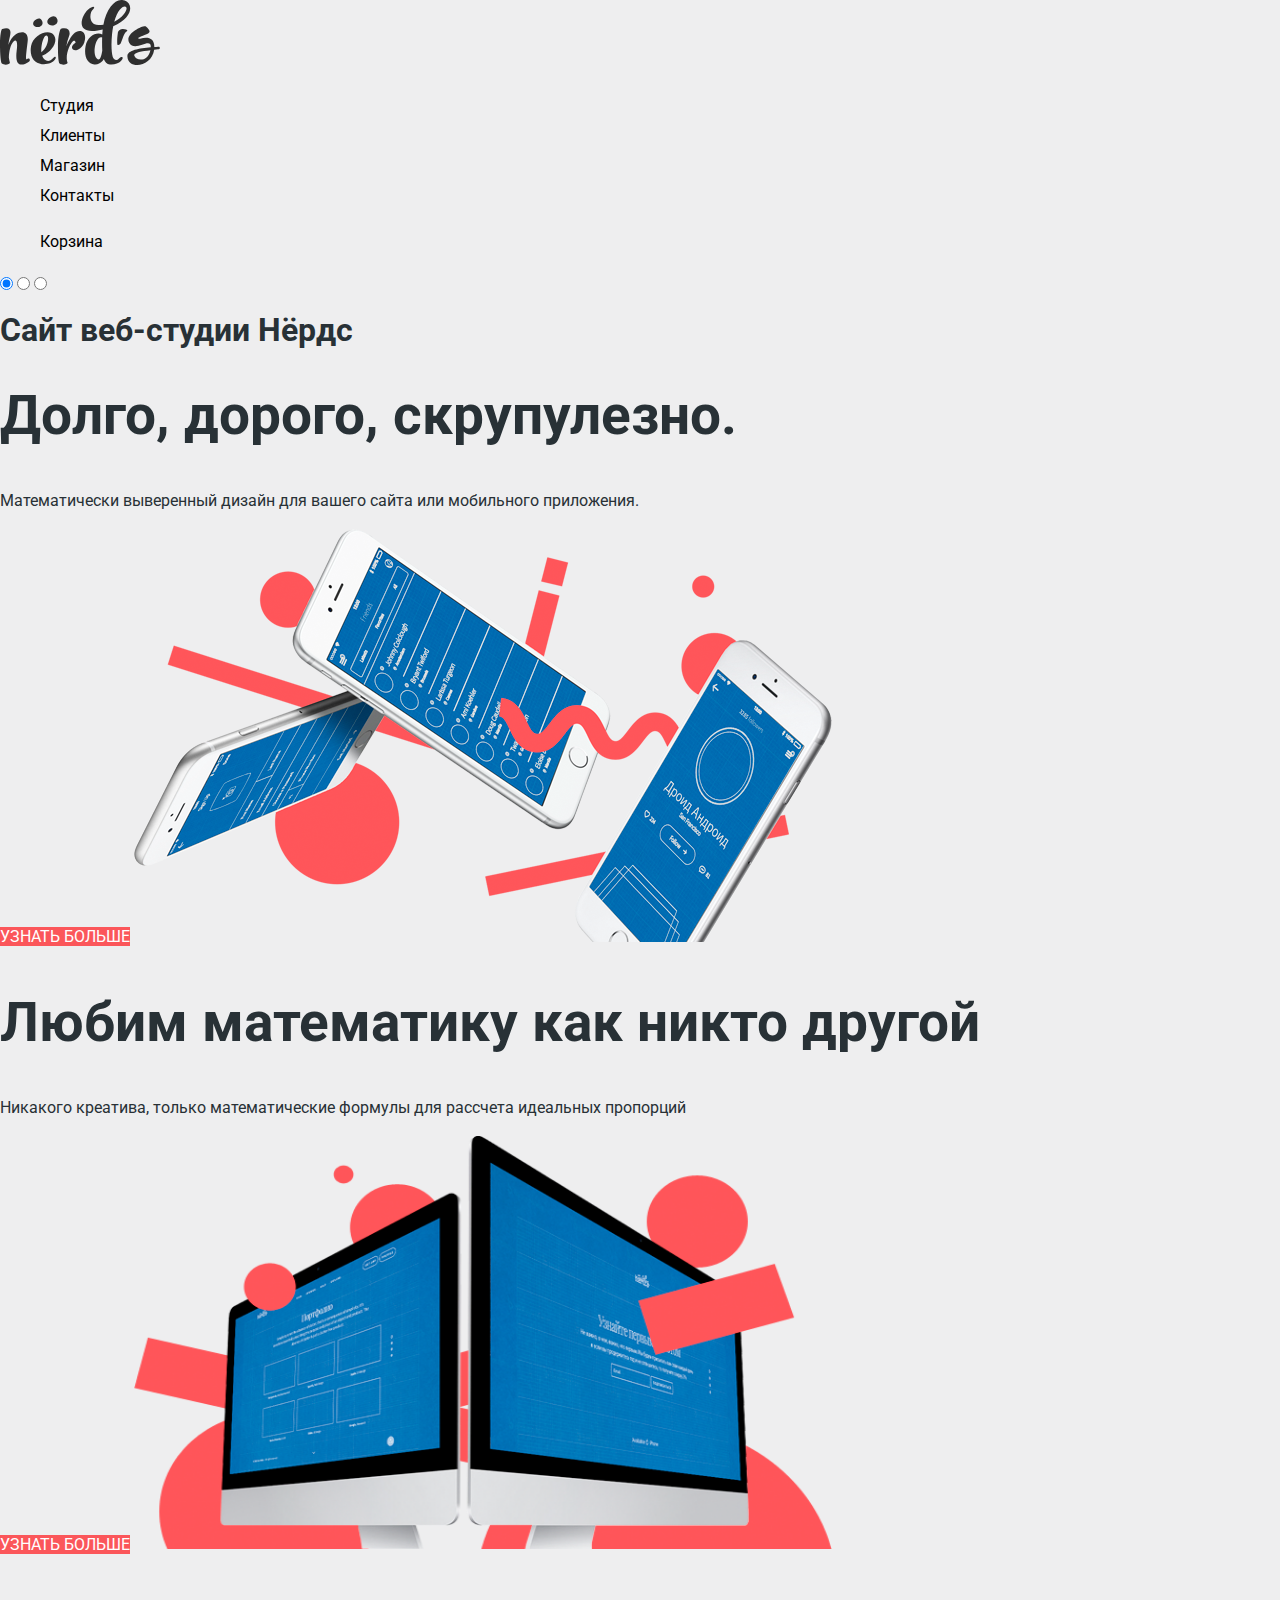
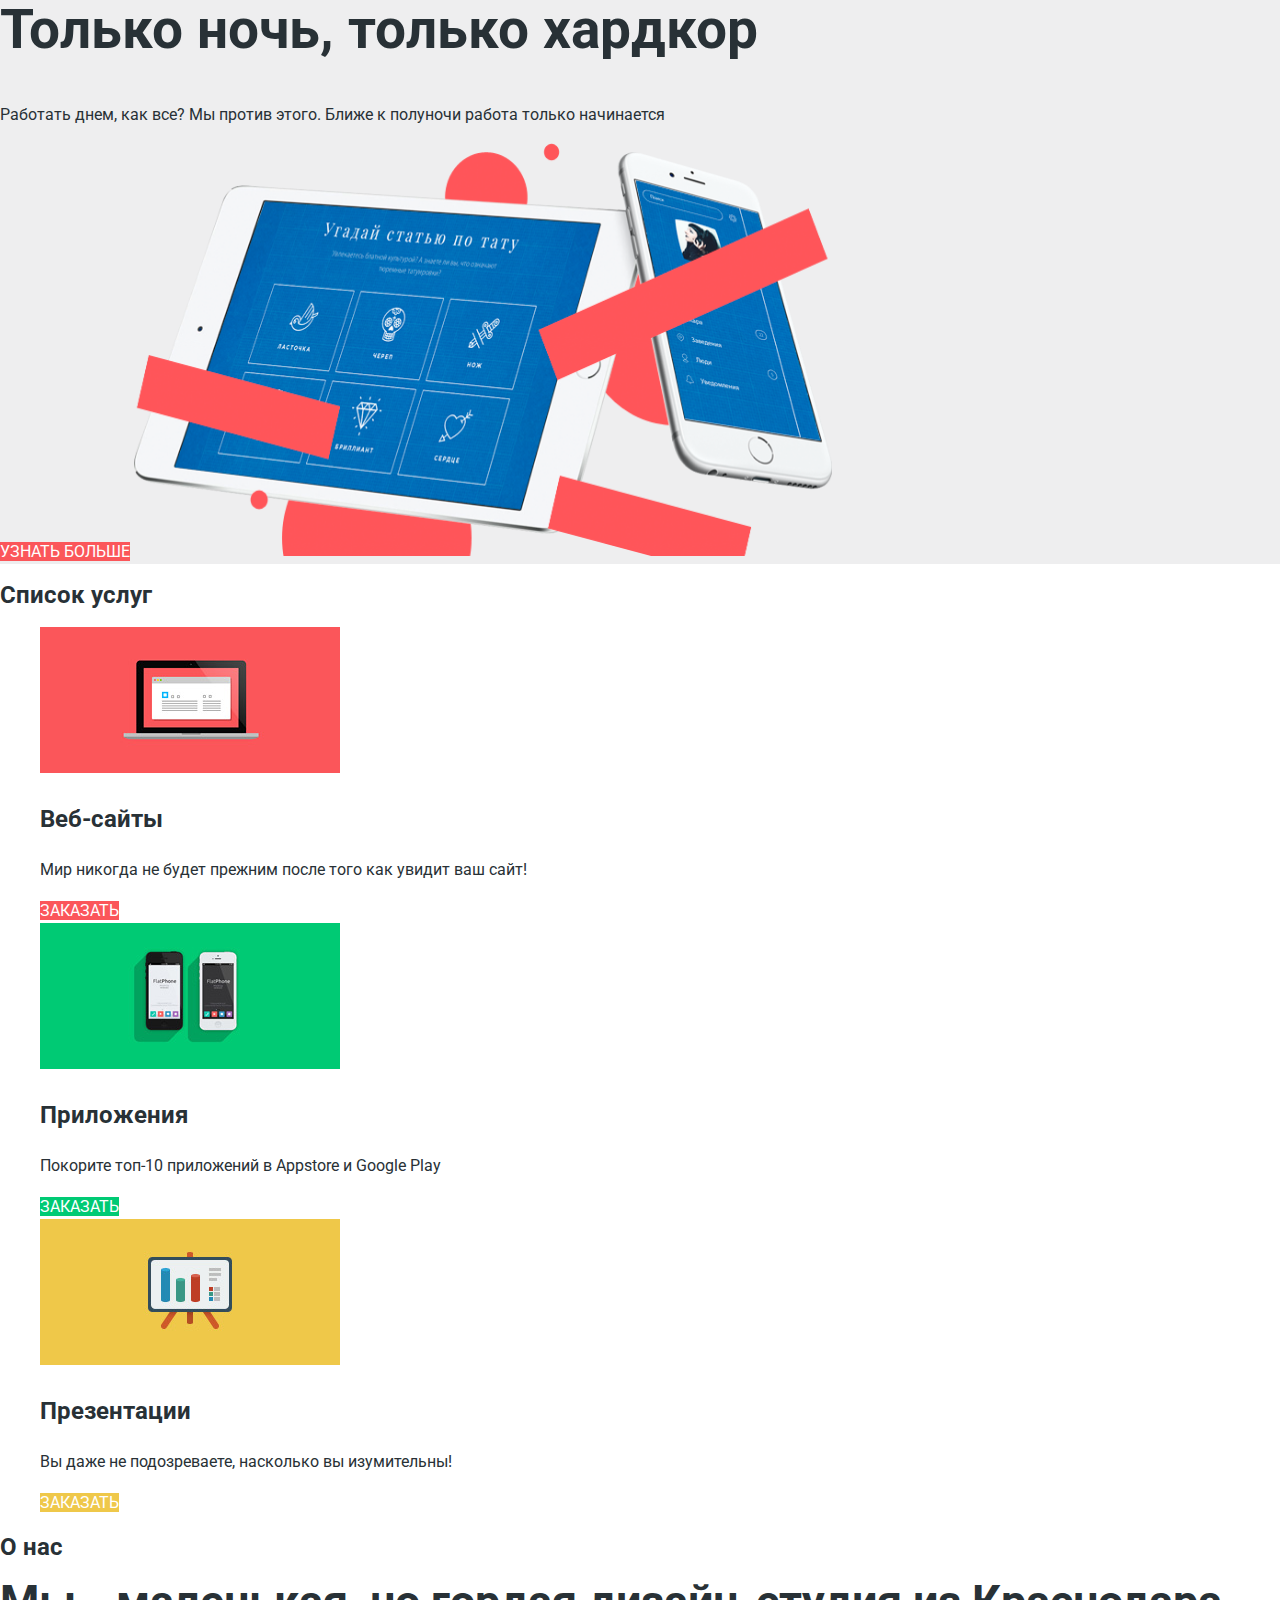
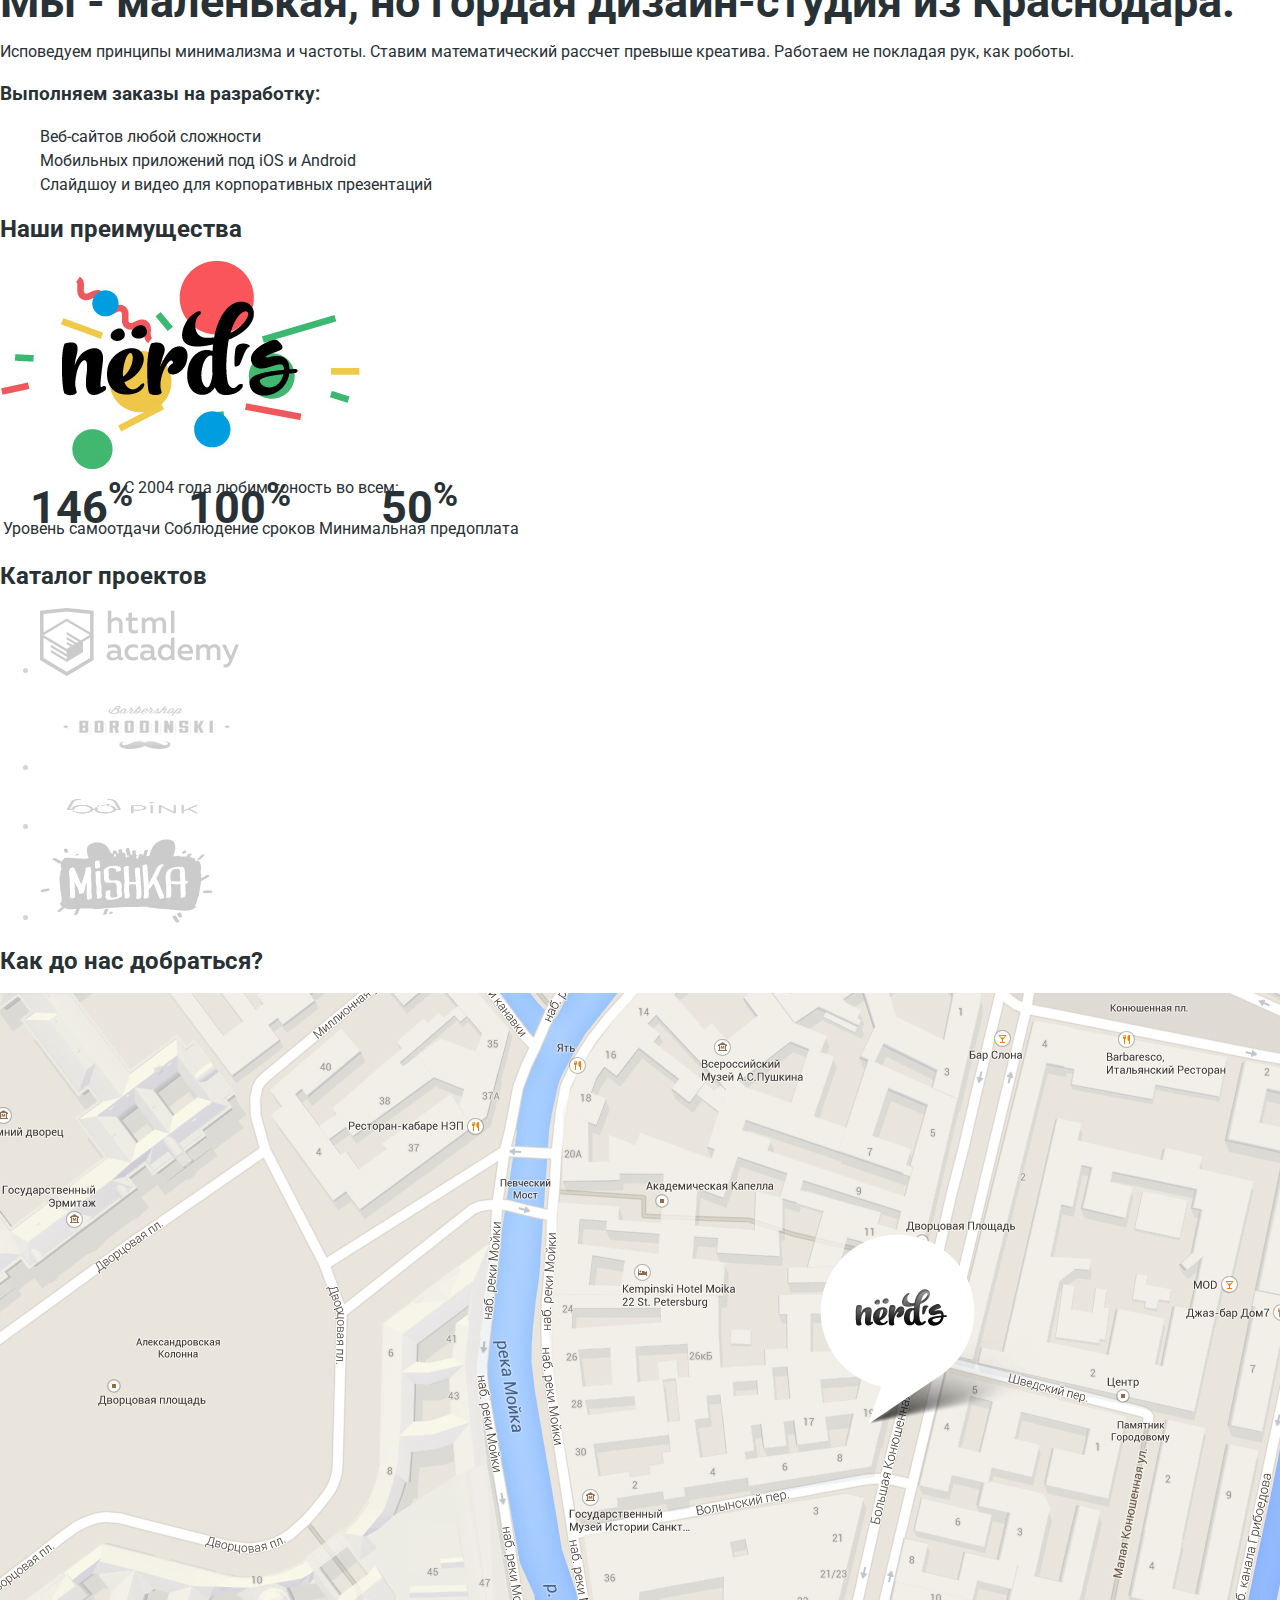
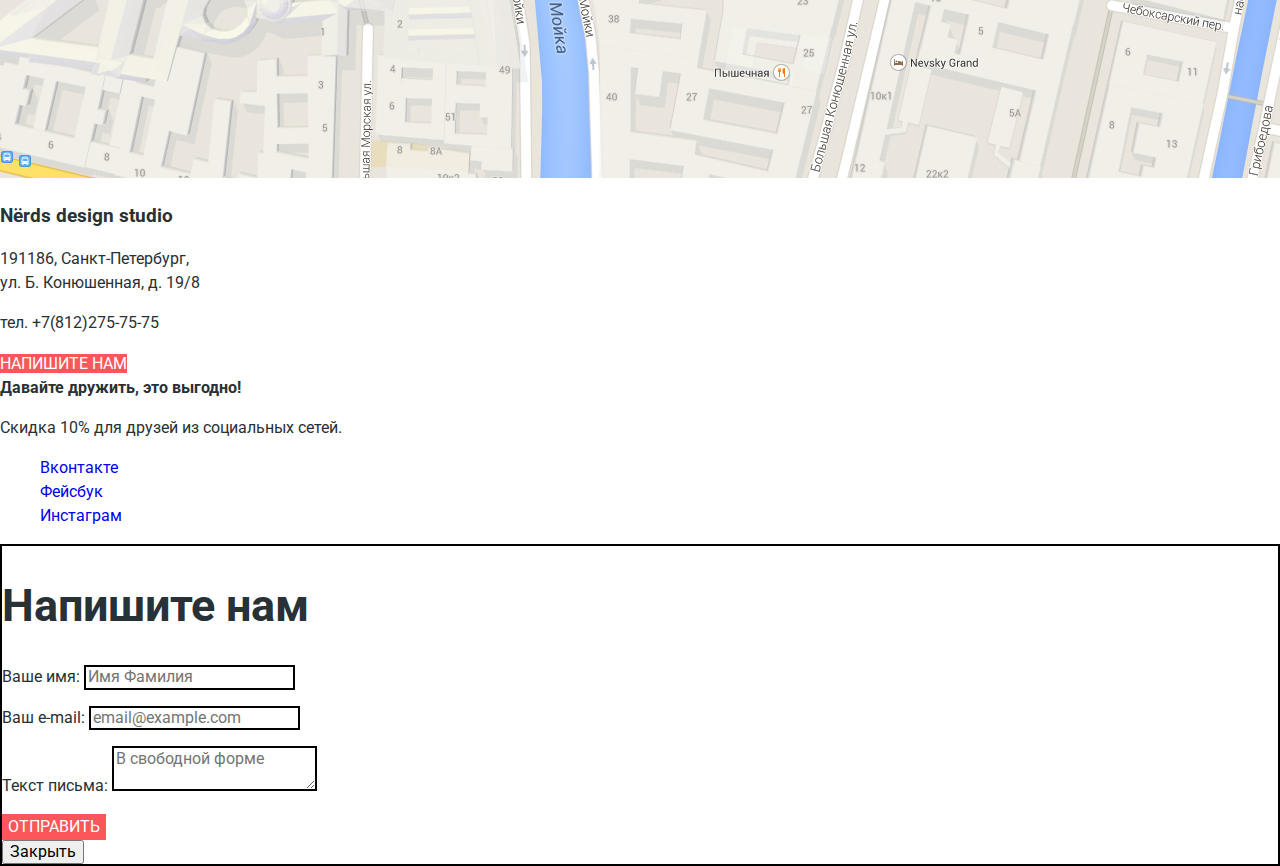
<file: index.html>
<!DOCTYPE html>
<html lang="ru">
  <head>
    <meta charset="utf-8">
    <title>HTML Academy: Нёрдс</title>
    <link href="https://fonts.googleapis.com/css?family=Roboto:400,500&amp;subset=cyrillic" rel="stylesheet">
    <link href="css/normalize.css" rel="stylesheet">
    <link href="css/style.css" rel="stylesheet">
  </head>
  <body>
    <header class="main-header">
      <nav class="main-navigation">
        <a class="main-header-logo">
          <img src="./img/nerds-logo.svg" width="160" height="65" alt="Логотип веб-студии Нердс">
        </a>
        <ul class="site-navigation">
          <li><a href="#">Студия</a></li>
          <li><a href="#">Клиенты</a></li>
          <li><a href="catalog.html">Магазин</a></li>
          <li><a href="#">Контакты</a></li>
        </ul>
        <ul class="user-navigation">
          <li class="basket">
            <a class="basket-link" href="basket.html">Корзина</a>
          </li>
        </ul>
      </nav>
      <div class="slider">
        <input type="radio" id="btn-1" class="btn-1" name="toggle" checked>
        <input type="radio" id="btn-2" class="btn-2" name="toggle">
        <input type="radio" id="btn-3" class="btn-3" name="toggle">
        <div class="slider-controls">
          <label for="btn-1"></label>
          <label for="btn-2"></label>
          <label for="btn-3"></label>
        </div>  
        <h1 class="visually-hidden">Сайт веб-студии Нёрдс</h1>      
        <div class="slides">
          <div class="slide">
            <h2>Долго, дорого, скрупулезно.</h2>
            <p>Математически выверенный дизайн для вашего сайта или мобильного приложения.</p>
            <a class="button button-slider button-slider-1" href="#">Узнать больше</a>
            <img src="./img/slide1.png" width="698" height="413" alt="мобильные устройства">
          </div>
          <div class="slide">
            <h2>Любим математику как никто другой</h2>
            <p>Никакого креатива, только математические формулы для рассчета идеальных пропорций</p>
            <a class="button button-slider button-slider-2" href="#">Узнать больше</a>
            <img src="./img/slide2.png" width="698" height="413" alt="десктопные приложения">
          </div>
          <div class="slide">
            <h2>Только ночь, только хардкор</h2>
            <p>Работать днем, как все? Мы против этого.
             Ближе к полуночи работа только начинается</p>
            <a class="button button-slider button-slider-3" href="#">Узнать больше</a>
            <img src="./img/slide3.png" width="698" height="413" alt="планшеты">
          </div>
        </div>
      </div>
    </header>
    <main class="container">
      <section class="services">
        <h2 class="visually-hidden">Список услуг</h2>
        <ul class="services-list">
          <li class="services-item">
            <img src="./img/illustration-1.png" width="300" height="146" alt="веб-сайты">
            <h3>Веб-сайты</h3>
            <p>Мир никогда не будет прежним после того как увидит ваш сайт!</p>
            <a class="button button-services button-services-red">Заказать</a>
          </li>
          <li class="services-item">
            <img src="./img/illustration-2.png" width="300" height="146" alt="приложения">
            <h3>Приложения</h3>
            <p>Покорите топ-10 приложений в Appstore и Google Play</p>
            <a class="button button-services button-services-green">Заказать</a>
          </li>
          <li class="services-item">
            <img src="./img/illustration-3.png" width="300" height="146" alt="презентации">
            <h3>Презентации</h3>
            <p>Вы даже не подозреваете, насколько вы изумительны!</p>
            <a class="button button-services button-services-yellow">Заказать</a>
          </li>
        </ul>
      </section>
    <div class="index-columns">
      <section class="about-us">
        <h2 class="visually-hidden">О нас</h2>
        <b>Мы - маленькая, но гордая дизайн-студия из Краснодара.</b>
        <p>Исповедуем принципы минимализма и частоты. Ставим математический рассчет превыше креатива.
           Работаем не покладая рук, как роботы.</p>
        <h3>Выполняем заказы на разработку:</h3>
        <ul class="about-us-list">
          <li>Веб-сайтов любой сложности</li>
          <li>Мобильных приложений под iOS и Android</li>
          <li>Слайдшоу и видео для корпоративных презентаций</li>
        </ul>
      </section>
      <section class="appointment">
        <h2 class="visually-hidden">Наши преимущества</h2>
        <img src="./img/nerds-illustration.png" width="360" height="208" alt="цветной логотип веб=студии">
        <table>
          <caption>С 2004 года любим тоность во всем:</caption>
          <tr class="main-table">
            <th>146<sup>%</sup></th>
            <th>100<sup>%</sup></th>
            <th>50<sup>%</sup></th>
          </tr>
          <tr>
            <td>Уровень самоотдачи</td>
            <td>Соблюдение сроков</td>
            <td>Минимальная предоплата</td>
          </tr>
        </table>
      </section>
    </div>
      <section class="partners">
        <h2 class="visually-hidden">Каталог проектов</h2>
        <ul class="partners-catalog">
          <li class="partners-item"><a href="https://htmlacademy.ru/intensive/adaptive"><img src="./img/logo-1.png" width="199" height="68" alt="HTML Academy"></a></li>
          <li class="partners-item"><a href="#"><img src="./img/logo-2.png" width="209" height="90" alt="Барбершоп Бородинский"></a></li>
          <li class="partners-item"><a href="#"><img src="./img/logo-3.png" width="185" height="52" alt="Пинк"></a></li>
          <li class="partners-item"><a href="#"><img src="./img/logo-4.png" width="173" height="84" alt="Мишка"></a></li>
        </ul>
      </section>
    </main>
    <footer class="main-footer">
      <section class="map">
        <h2 class="visually-hidden">Как до нас добраться?</h2>
        <img src="./img/group1.jpg" width="1440" height="785" alt="Карта">
      </section>
      <section class="contacts">
        <h3>Nёrds design studio</h3>
        <p>191186, Санкт-Петербург,<br>
           ул. Б. Конюшенная, д. 19/8</p>
        <p>тел. +7(812)275-75-75</p>
        <a class="button" href="write.html">Напишите нам</a>
      </section>
      <div class="footer-social">
        <b>Давайте дружить, это выгодно!</b>
        <p>Скидка 10% для друзей из социальных сетей.</p>
        <ul class="footer-social-item">
          <li><a class="social-button" href="#">Вконтакте</a></li>
          <li><a class="social-button" href="#">Фейсбук</a></li>
          <li><a class="social-button" href="#">Инстаграм</a></li>
        </ul>
      </div>
    </footer>
    <section class="modal modal-mail">
      <h2>Напишите нам</h2>
      <form class="modal-mail-form" action="https://echo.htmlacademy.ru" method="POST">
        <p>
          <label for="user-name">Ваше имя:</label>
          <input type="text" id="user-name" placeholder="Имя Фамилия" name="name" value="">
        </p>
        <p>
          <label for="user-mail">Ваш e-mail:</label>
          <input type="text" id="user-mail" placeholder="email@example.com" name="mail" value="">
        </p>
        <p>
          <label for="user-text">Текст письма:</label>
          <textarea id="user-text" placeholder="В свободной форме" name="text-mail"></textarea>
        </p>
        <button class="button" type="submit">Отправить</button>
      </form>
      <button class="modal-close" type="button">Закрыть</button>
    </section>
  </body>
</html>
</file>
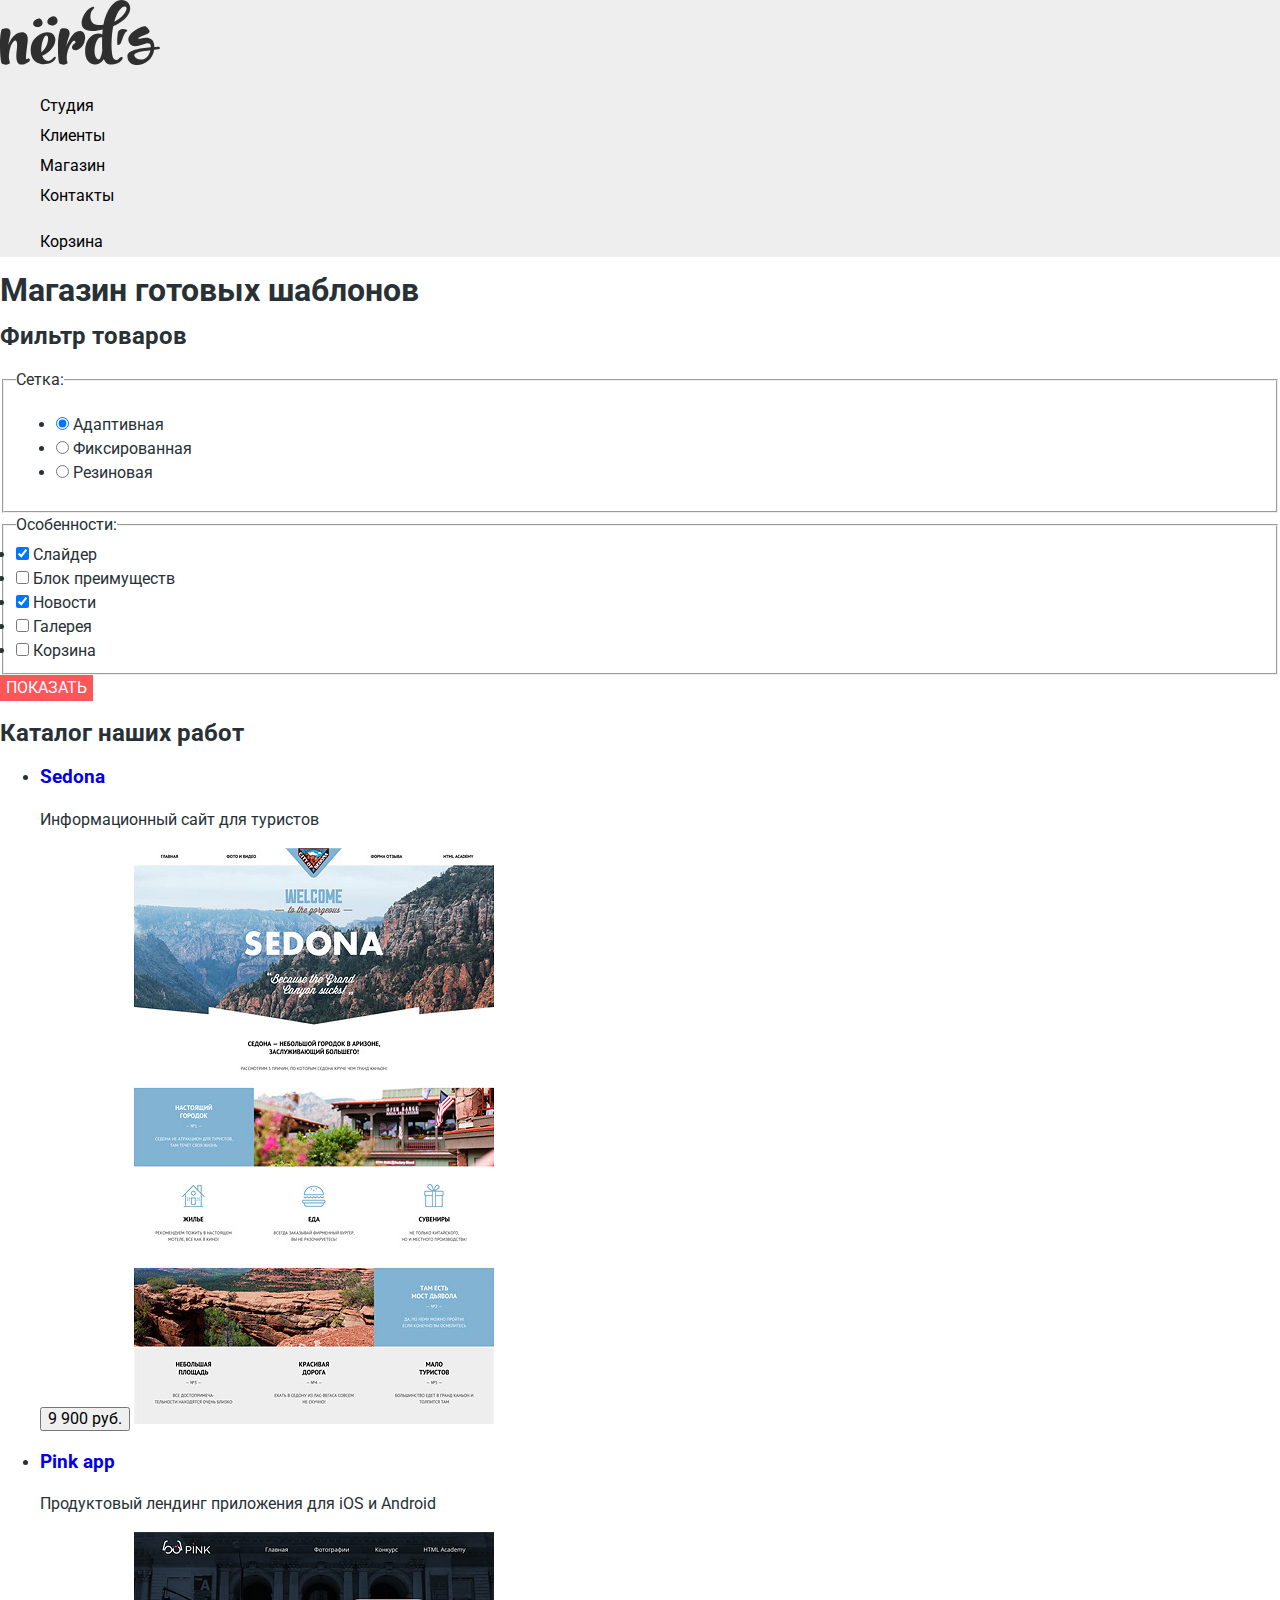
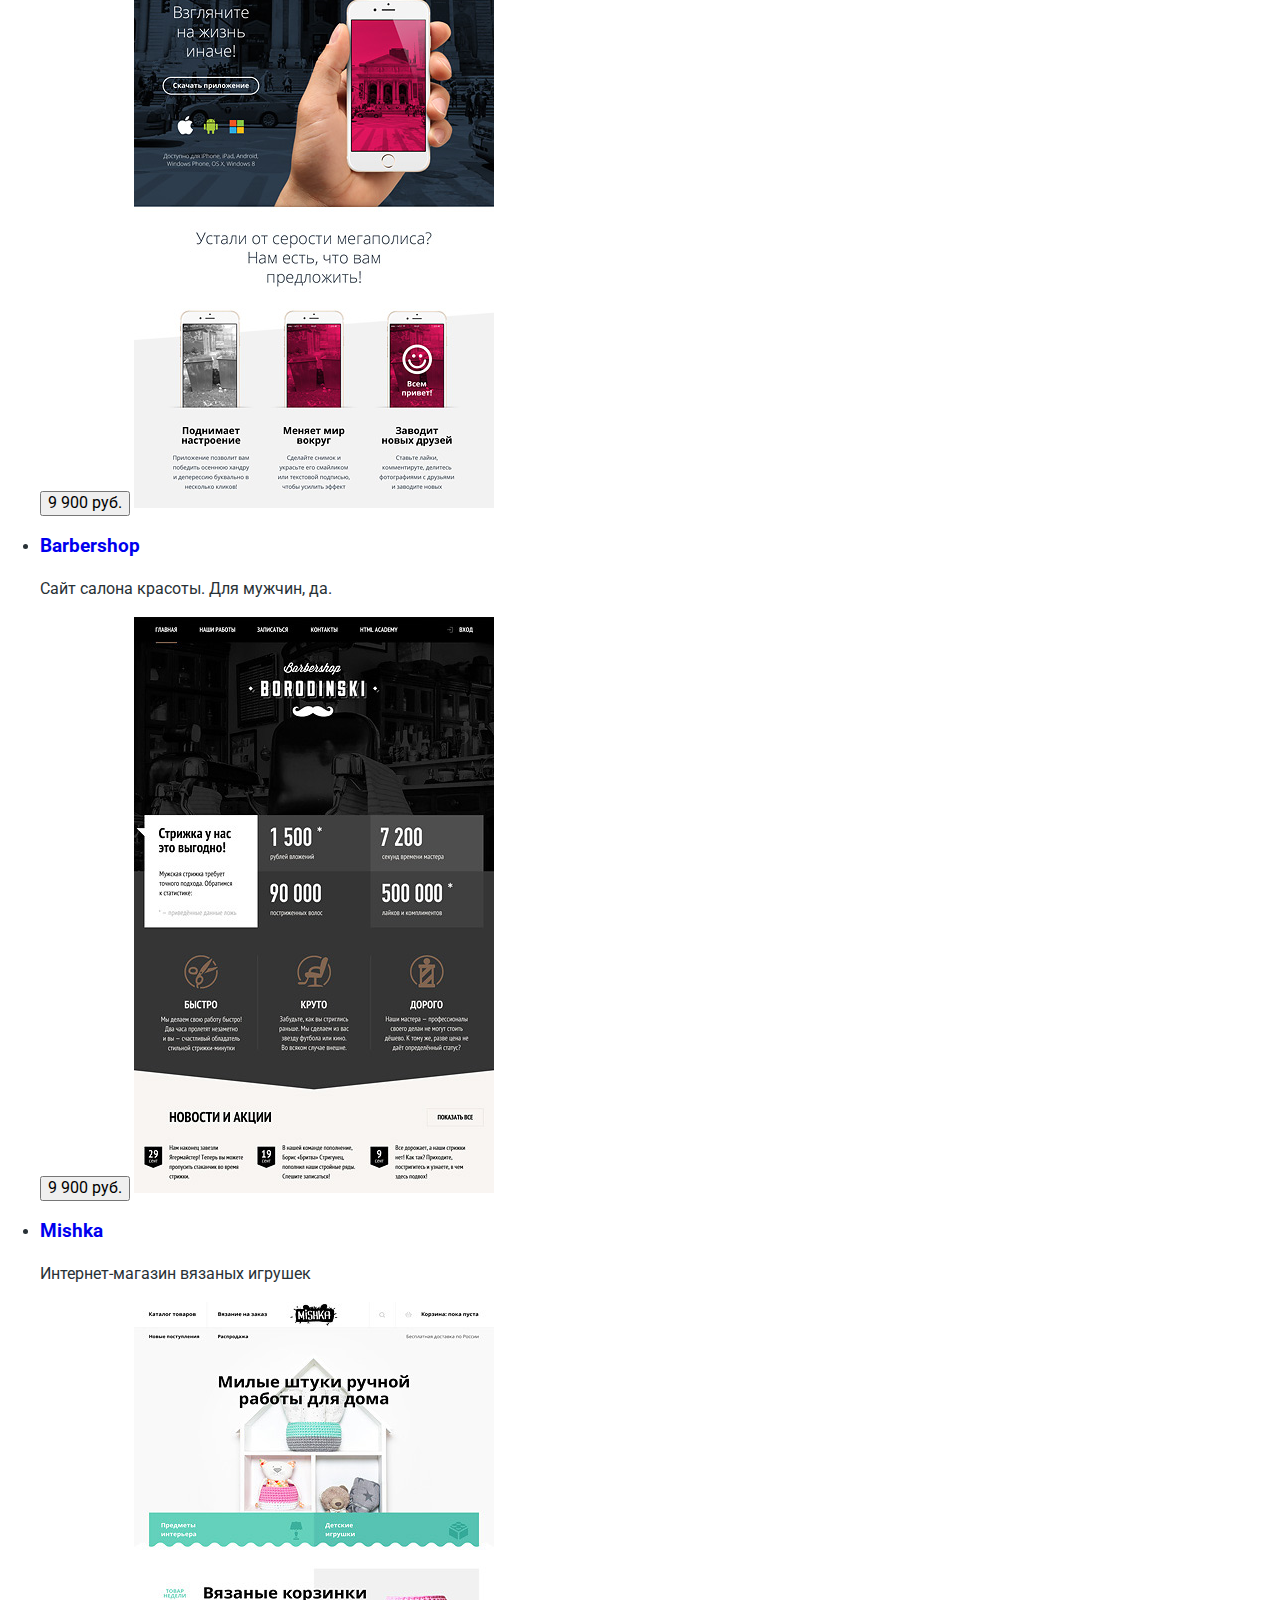
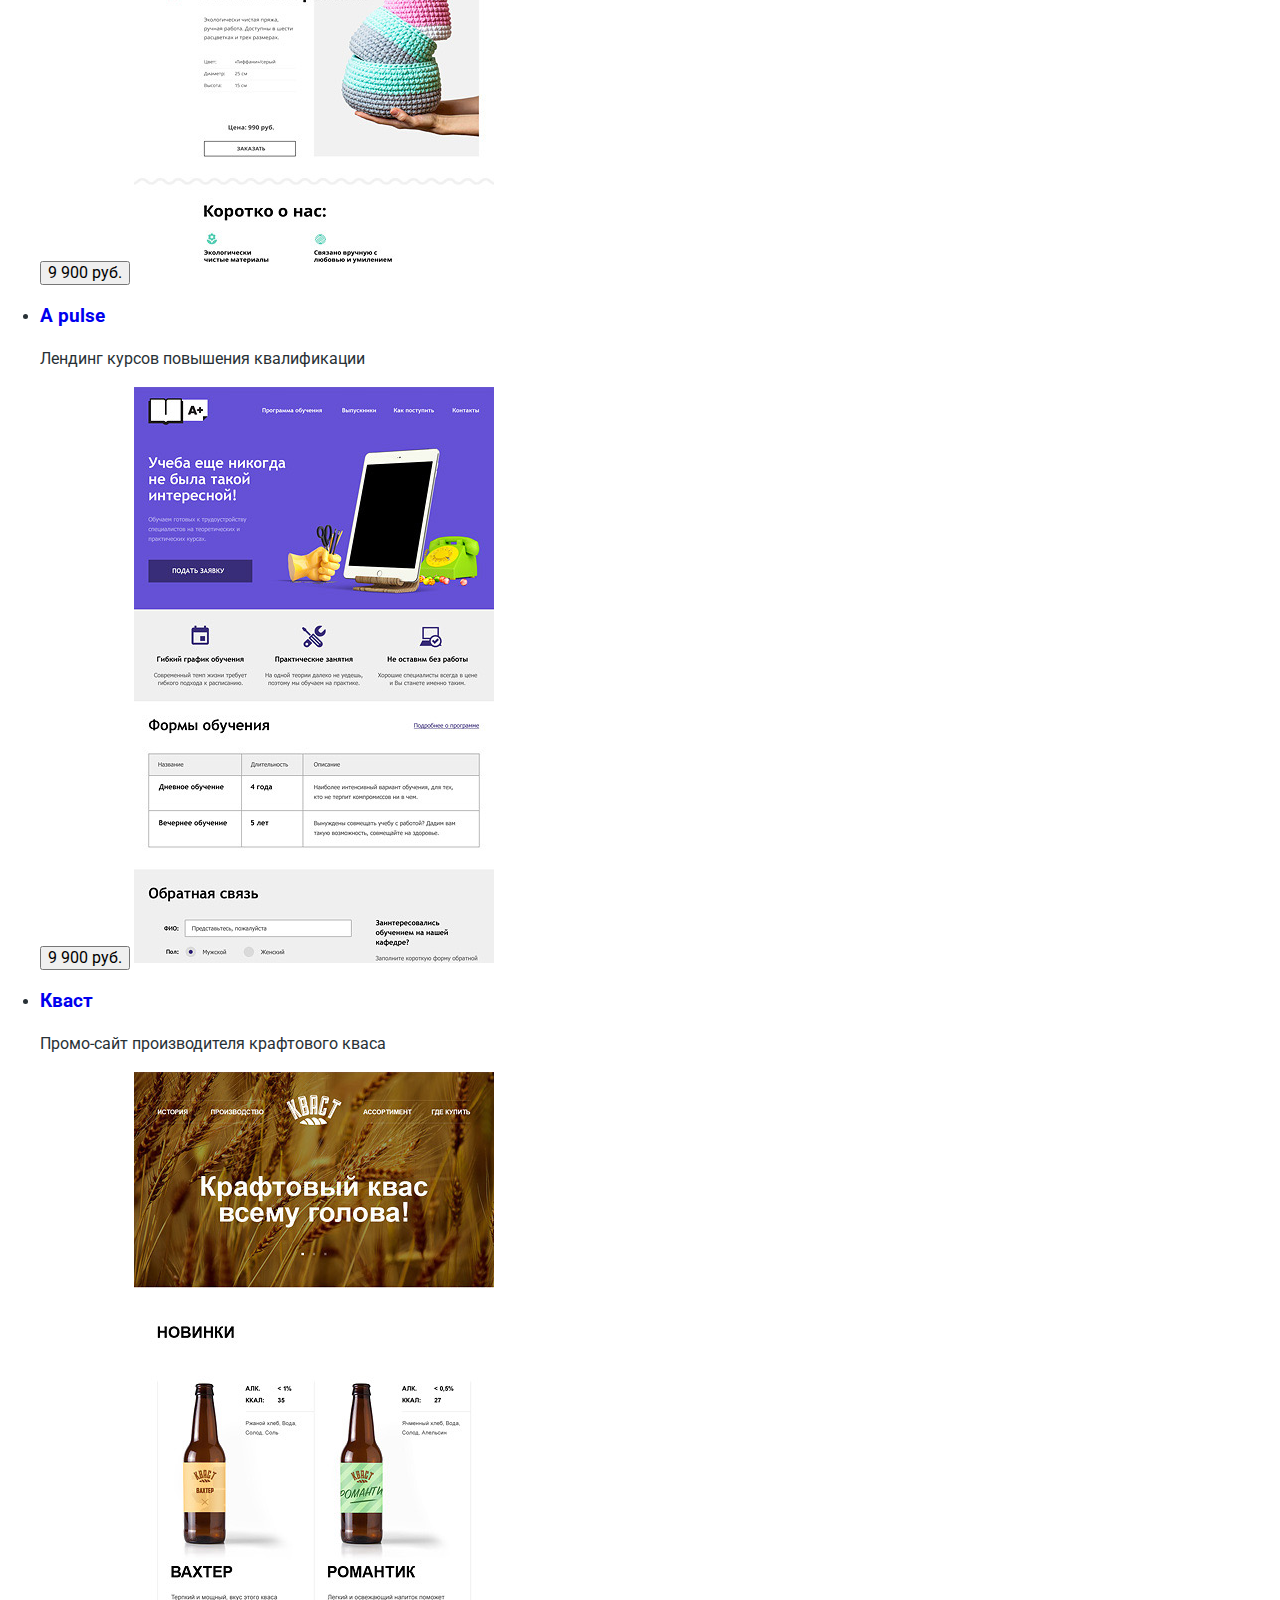
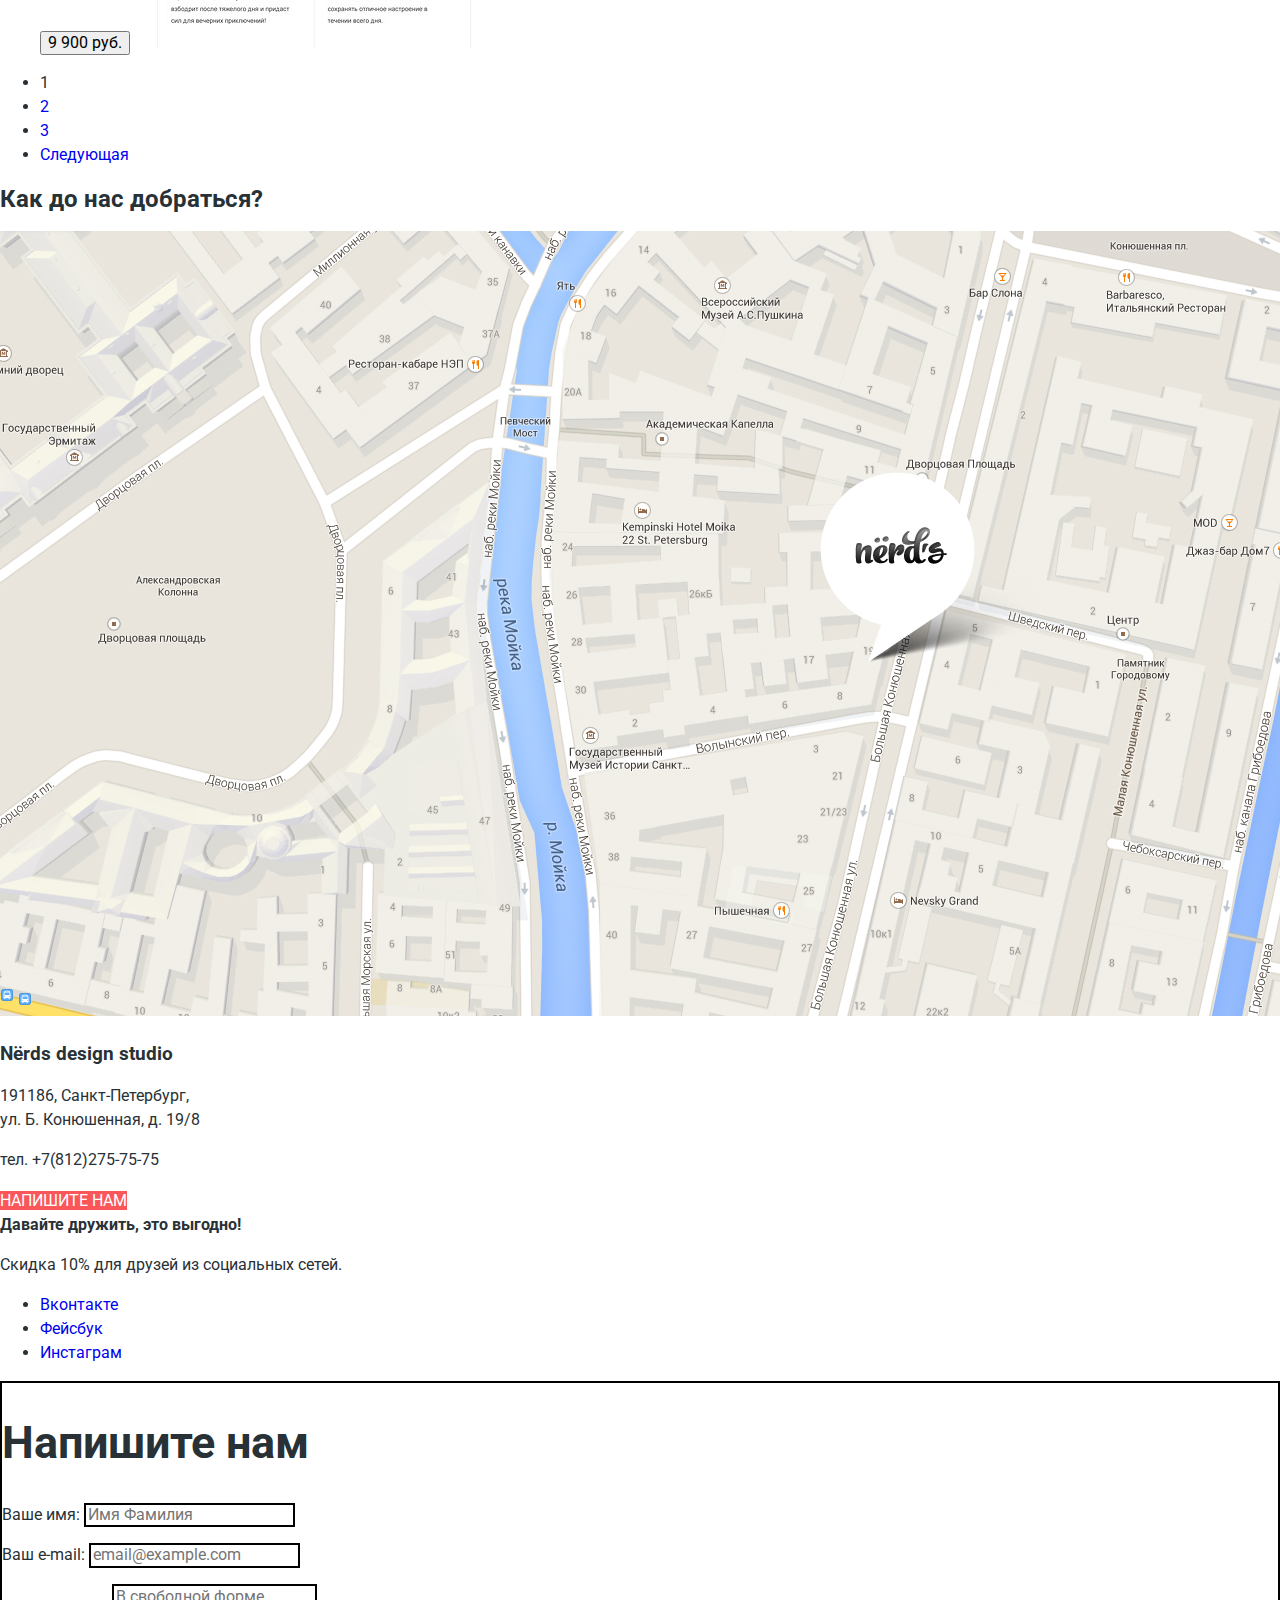
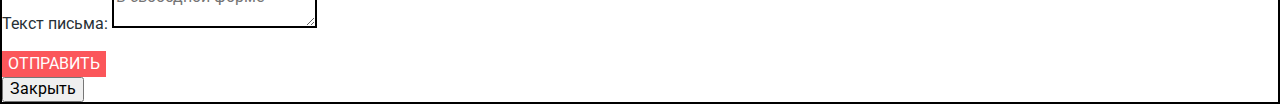
<file: catalog.html>
<!DOCTYPE html>
<html lang="ru">
  <head>
    <meta charset="utf-8">
    <title>HTML Academy: Нёрдс</title>
    <link href="https://fonts.googleapis.com/css?family=Roboto:400,500&amp;subset=cyrillic" rel="stylesheet">
    <link href="css/normalize.css" rel="stylesheet">
    <link href="css/style.css" rel="stylesheet">
  </head>
  <body>
    <header class="main-header">
      <nav class="main-navigation">
        <a class="main-header-logo" href="index.html">
          <img src="./img/nerds-logo.svg" width="160" height="65" alt="Логотип веб-студии Нердс">
        </a>
        <ul class="site-navigation">
          <li><a href="#">Студия</a></li>
          <li><a href="#">Клиенты</a></li>
          <li class="site-navigation-current"><a href="#">Магазин</a></li>
          <li><a href="#">Контакты</a></li>
        </ul>
        <ul class="user-navigation">
          <li class="basket">
            <a class="basket-link" href="basket.html">Корзина</a>
          </li>
        </ul>
      </nav>
    </header>
    <main class="container">
      <h1>Магазин готовых шаблонов</h1>
      <section class="filters">
        <h2 class="visually-hidden">Фильтр товаров</h2>
        <form class="filter" action="https://echo.htmlacademy.ru" method="GET">
          <fieldset>
            <legend>Сетка:</legend>
            <ul>
              <li class="filter-option">
                <input class="visually-hidden filter-input filter-input-radio" type="radio" name="product-group" id="adaptive" checked>
                <label for="adaptive">Адаптивная</label>
              </li>
              <li class="filter-option">
                <input class="visually-hidden filter-input filter-input-radio" type="radio" name="product-group" id="fixed">
                <label for="fixed">Фиксированная</label>
              </li>
              <li class="filter-option">
                <input class="visually-hidden filter-input filter-input-radio" type="radio" name="product-group" id="rubber" >
                <label for="rubber">Резиновая</label>
              </li>
            </ul>
          </fieldset>
          <fieldset>
            <legend>Особенности:</legend>
            <li class="filter-option">
              <input class="visually-hidden filter-input filter-input-checkbox" type="checkbox" name="slider" id="filter-slider" checked>
              <label for="filter-slider">Слайдер</label>
            </li>
            <li class="filter-option">
                <input class="visually-hidden filter-input filter-input-checkbox" type="checkbox" name="advantage" id="filter-advantage">
                <label for="filter-advantage">Блок преимуществ</label>
            </li>
            <li class="filter-option">
              <input class="visually-hidden filter-input filter-input-checkbox" type="checkbox" name="news" id="filter-news" checked>
              <label for="filter-news">Новости</label>
            </li>
            <li class="filter-option">
              <input class="visually-hidden filter-input filter-input-checkbox" type="checkbox" name="gallery" id="filter-gallery">
              <label for="filter-gallery">Галерея</label>
            </li>
            <li class="filter-option">
              <input class="visually-hidden filter-input filter-input-checkbox" type="checkbox" name="basket" id="filter-basket">
              <label for="filter-basket">Корзина</label>
            </li>
          </fieldset>
          <button type="submit" class="filter-button button">Показать</button>
        </form>
      </section>
      <section class="catalog">
        <h2 class="visually-hidden">Каталог наших работ</h2>
        <ul class="catalog-list">
          <li class="catalog-item">
            <h3>
              <a href="#">Sedona</a>
            </h3>
            <p>Информационный сайт для туристов</p>
            <button class="button-price">9 900 руб.</button>
            <img src="./img/img-sedona.jpg" width="360" height="576" alt="Sedona шаблон">
          </li>
          <li class="catalog-item">
            <h3>
              <a href="#">Pink app</a>
            </h3>
            <p>Продуктовый лендинг приложения для iOS и Android</p>
            <button class="button-price">9 900 руб.</button>
            <img src="./img/img-pink.jpeg" width="360" height="576" alt="Pink шаблон">
          </li>
          <li class="catalog-item">
            <h3>
              <a href="#">Barbershop</a>
            </h3>
            <p>Сайт салона красоты. Для мужчин, да.</p>
            <button class="button-price">9 900 руб.</button>
            <img src="./img/img-barbershop.jpg" width="360" height="576" alt="Barbershop шаблон">
          </li>
          <li class="catalog-item">
            <h3>
              <a href="#">Mishka</a>
            </h3>
            <p>Интернет-магазин вязаных игрушек</p>
            <button class="button-price">9 900 руб.</button>
            <img src="./img/img-mishka.jpg" width="360" height="576" alt="Mishka шаблон">
          </li>
          <li class="catalog-item">
            <h3>
              <a href="#">A pulse</a>
            </h3>
            <p>Лендинг курсов повышения квалификации</p>
            <button class="button-price">9 900 руб.</button>
            <img src="./img/img-aplus.jpg" width="360" height="576" alt="A pulse шаблон">
          </li>
          <li class="catalog-item">
            <h3>
              <a href="#">Кваст</a>
            </h3>
            <p>Промо-сайт производителя крафтового кваса</p>
            <button class="button-price">9 900 руб.</button>
            <img src="./img/img-kvast.jpg" width="360" height="576" alt="Кваст шаблон">
          </li>
        </ul>
        <ul class="pagination-list">
          <li class="pagination-item pagination-item-current"><a>1</a></li>
          <li class="pagination-item"><a href="#">2</a></li>
          <li class="pagination-item"><a href="#">3</a></li>
          <li class="pagination-item pagination-item-next"><a href="#">Следующая</a></li>
        </ul>
      </section>
    </main>
    <footer class="main-footer">
      <section class="map">
        <h2 class="visually-hidden">Как до нас добраться?</h2>
        <img src="./img/group1.jpg" width="1440" height="785" alt="Карта">
      </section>
      <section class="contacts">
        <h3>Nёrds design studio</h3>
        <p>191186, Санкт-Петербург,<br>
           ул. Б. Конюшенная, д. 19/8</p>
        <p>тел. +7(812)275-75-75</p>
        <a class="button" href="#">Напишите нам</a>
      </section>
      <div class="footer-social">
        <b>Давайте дружить, это выгодно!</b>
        <p>Скидка 10% для друзей из социальных сетей.</p>
        <ul>
          <li><a class="social-button" href="#">Вконтакте</a></li>
          <li><a class="social-button" href="#">Фейсбук</a></li>
          <li><a class="social-button" href="#">Инстаграм</a></li>
        </ul>
      </div>
    </footer>
    <section class="modal modal-mail">
      <h2>Напишите нам</h2>
      <form class="modal-mail-form" action="https://echo.htmlacademy.ru" method="POST">
        <p>
          <label for="user-name">Ваше имя:</label>
          <input type="text" id="user-name" placeholder="Имя Фамилия" name="name" value="">
        </p>
        <p>
          <label for="user-mail">Ваш e-mail:</label>
          <input type="text" id="user-mail" placeholder="email@example.com" name="mail" value="">
        </p>
        <p>
          <label for="user-text">Текст письма:</label>
          <textarea id="user-text" placeholder="В свободной форме" name="text-mail" value=""></textarea>
        </p>
        <button class="button" type="submit">Отправить</button>
      </form>
      <button class="modal-close" type="button">Закрыть</button>
    </section>
  </body>
</html>
</file>
<file: css/style.css>
body {
  margin: 0px;
  padding: 0px;
  
  font-family: 'Roboto', sans-serif;
  font-size: 16px;
  line-height: 24px;
  color: #283136;
  background-color: #ffffff;
}

a {
  text-decoration: none;
}

.button {
  font: inherit;
  text-align: center;
  color: rgb(255, 255, 255);
  vertical-align: middle;
  text-transform: uppercase;

  background-color: #fb565a;
  border: none;
}


.button:hover {
  background-color: #e74246;

}

.button:focus,
.button:active {
  background-color: #d7373b;
  color: rgb(255, 255, 255, 0.3);
}

.button-services-green  {
  background-color: #00ca74;
  color: rgb(255, 255, 255);
}

.button-services-green:hover  {
  background-color: #00bc6c;
  color: rgb(255, 255, 255);
}

.button-services-green:active  {
  background-color: #00aa62;
  color: rgb(255, 255, 255, 0.3);
}

.button-services-yellow  {
  background-color: #efc84a;
  color: rgb(255, 255, 255);
}

.button-services-yellow:hover  {
  background-color: #eab534;
  color: rgb(255, 255, 255);
}

.button-services-yellow:active  {
  background-color: #e5a722;
  color: rgb(255, 255, 255, 0.3);
}


.main-header {
  background-color: rgb(238,238,239);
}

.main-navigation {
  font-size: 16px;
  line-height: 30px;
  color: #000000;

}

.main-header-logo:hover{
  opacity: 0.8;
}

.main-header-logo:active{
  opacity: 0.3;
}

.site-navigation,
.user-navigation {
    list-style: none;
}

.site-navigation a,
.user-navigation a {
    color: #000000;
}

.site-navigation a:hover,
.user-navigation a:hover {
  color: #fb565a;
} 

.site-navigation a:active,
.user-navigation a:active {
  color: rgba(0, 0, 0, 0.3);
}

.site-navigation a:focus,
.user-navigation a:focus {
  border-bottom: 2px solid #fb565a;
}

.slider h2 {
  font-size: 55px;
  line-height: 55px;
}


.services h3 {
  font-size: 24px;
  line-height: 30px;
} 

.services-list {
  list-style: none;
}

.about-us b {
  font-size: 45px;
  line-height: 45px;
}

.main-table th {
  font-size: 45px;
  font-weight: 700;
  line-height: 10px;
}

.about-us-list {
  list-style: none;
}

,
.partners-catalog {
  list-style: none;
}

.partners-item {
  opacity: 0.2;
}

.partners-item:hover {
  opacity: 1;
}

.partners-item:active {
  opacity: 0.1;
}

.footer-social-item {
  list-style: none;
}

.modal-mail {
  border: solid 2px black;

}
.modal h2 {
  font-size: 45px;
  line-height: 45px;
}

.modal-mail-form input[type="text"],
.modal-mail-form input[type="password"],
.modal-mail-form textarea {
  border: 2px solid #000000;
}
</file>
